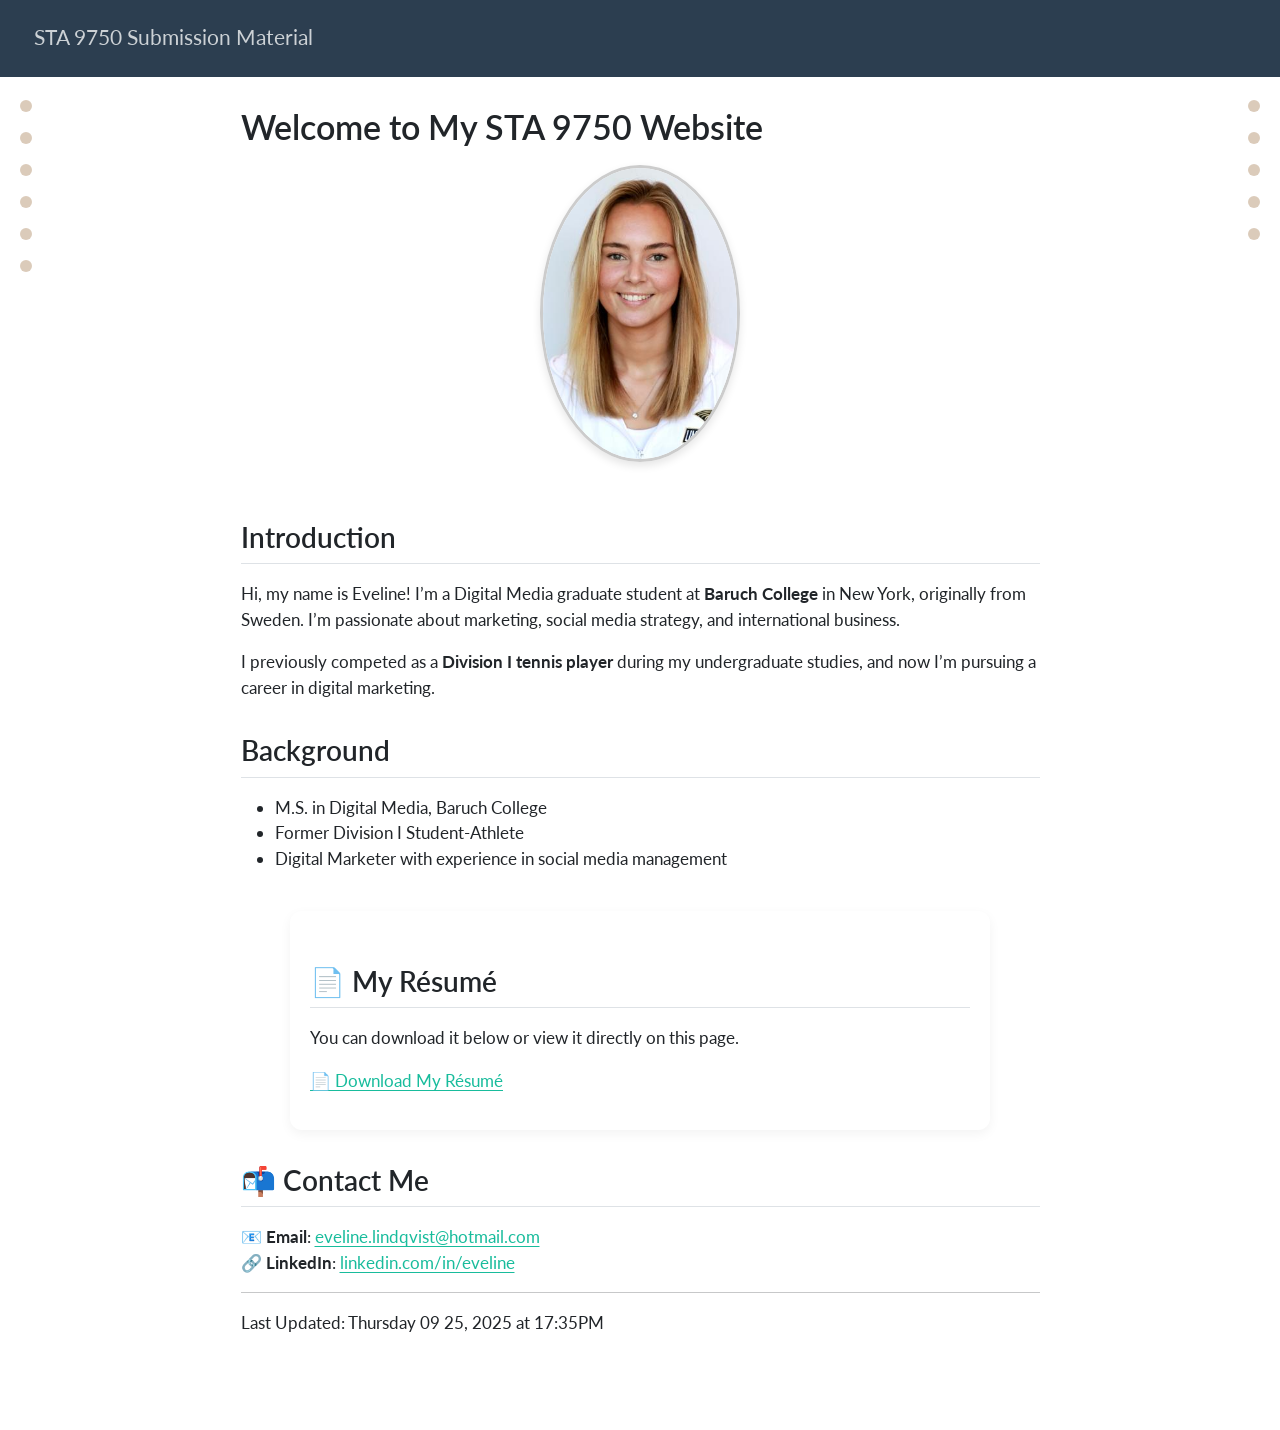
<file: docs/index.html>
<!DOCTYPE html>
<html xmlns="http://www.w3.org/1999/xhtml" lang="en" xml:lang="en"><head>

<meta charset="utf-8">
<meta name="generator" content="quarto-1.8.24">

<meta name="viewport" content="width=device-width, initial-scale=1.0, user-scalable=yes">


<title>Welcome to My STA 9750 Website – STA 9750 Submission Material</title>
<style>
code{white-space: pre-wrap;}
span.smallcaps{font-variant: small-caps;}
div.columns{display: flex; gap: min(4vw, 1.5em);}
div.column{flex: auto; overflow-x: auto;}
div.hanging-indent{margin-left: 1.5em; text-indent: -1.5em;}
ul.task-list{list-style: none;}
ul.task-list li input[type="checkbox"] {
  width: 0.8em;
  margin: 0 0.8em 0.2em -1em; /* quarto-specific, see https://github.com/quarto-dev/quarto-cli/issues/4556 */ 
  vertical-align: middle;
}
</style>


<script src="site_libs/quarto-nav/quarto-nav.js"></script>
<script src="site_libs/quarto-nav/headroom.min.js"></script>
<script src="site_libs/clipboard/clipboard.min.js"></script>
<script src="site_libs/quarto-search/autocomplete.umd.js"></script>
<script src="site_libs/quarto-search/fuse.min.js"></script>
<script src="site_libs/quarto-search/quarto-search.js"></script>
<meta name="quarto:offset" content="./">
<script src="site_libs/quarto-html/quarto.js" type="module"></script>
<script src="site_libs/quarto-html/tabsets/tabsets.js" type="module"></script>
<script src="site_libs/quarto-html/axe/axe-check.js" type="module"></script>
<script src="site_libs/quarto-html/popper.min.js"></script>
<script src="site_libs/quarto-html/tippy.umd.min.js"></script>
<script src="site_libs/quarto-html/anchor.min.js"></script>
<link href="site_libs/quarto-html/tippy.css" rel="stylesheet">
<link href="site_libs/quarto-html/quarto-syntax-highlighting-dc55a5b9e770e841cd82e46aadbfb9b0.css" rel="stylesheet" id="quarto-text-highlighting-styles">
<script src="site_libs/bootstrap/bootstrap.min.js"></script>
<link href="site_libs/bootstrap/bootstrap-icons.css" rel="stylesheet">
<link href="site_libs/bootstrap/bootstrap-f59cc608e70ce16b384b3e6fc30ca698.min.css" rel="stylesheet" append-hash="true" id="quarto-bootstrap" data-mode="light">
<script id="quarto-search-options" type="application/json">{
  "location": "navbar",
  "copy-button": false,
  "collapse-after": 3,
  "panel-placement": "end",
  "type": "overlay",
  "limit": 50,
  "keyboard-shortcut": [
    "f",
    "/",
    "s"
  ],
  "show-item-context": false,
  "language": {
    "search-no-results-text": "No results",
    "search-matching-documents-text": "matching documents",
    "search-copy-link-title": "Copy link to search",
    "search-hide-matches-text": "Hide additional matches",
    "search-more-match-text": "more match in this document",
    "search-more-matches-text": "more matches in this document",
    "search-clear-button-title": "Clear",
    "search-text-placeholder": "",
    "search-detached-cancel-button-title": "Cancel",
    "search-submit-button-title": "Submit",
    "search-label": "Search"
  }
}</script>


</head>

<body class="nav-fixed fullcontent quarto-light">

<div id="quarto-search-results"></div>
  <header id="quarto-header" class="headroom fixed-top">
    <nav class="navbar navbar-expand-lg " data-bs-theme="dark">
      <div class="navbar-container container-fluid">
      <div class="navbar-brand-container mx-auto">
    <a href="./index.html" class="navbar-brand navbar-brand-logo">
    </a>
    <a class="navbar-brand" href="./index.html">
    <span class="navbar-title">STA 9750 Submission Material</span>
    </a>
  </div>
        <div class="quarto-navbar-tools tools-end">
</div>
      </div> <!-- /container-fluid -->
    </nav>
</header>
<!-- content -->
<div id="quarto-content" class="quarto-container page-columns page-rows-contents page-layout-article page-navbar">
<!-- sidebar -->
<!-- margin-sidebar -->
    
<!-- main -->
<main class="content" id="quarto-document-content">

<header id="title-block-header" class="quarto-title-block default">
<div class="quarto-title">
<h1 class="title">Welcome to My STA 9750 Website</h1>
</div>



<div class="quarto-title-meta">

    
  
    
  </div>
  


</header>


<p><img src="resize-2.jpeg" class="img-fluid" style="border-radius: 50%; display: block; margin: 0 auto; border: 3px solid #ccc; box-shadow: 0 4px 8px rgba(0,0,0,0.1);" width="200"><br>
</p>
<section id="introduction" class="level2">
<h2 class="anchored" data-anchor-id="introduction">Introduction</h2>
<p>Hi, my name is Eveline! I’m a Digital Media graduate student at <strong>Baruch College</strong> in New York, originally from Sweden. I’m passionate about marketing, social media strategy, and international business.</p>
<p>I previously competed as a <strong>Division I tennis player</strong> during my undergraduate studies, and now I’m pursuing a career in digital marketing.</p>
</section>
<section id="background" class="level2">
<h2 class="anchored" data-anchor-id="background">Background</h2>
<ul>
<li>M.S. in Digital Media, Baruch College<br>
</li>
<li>Former Division I Student-Athlete<br>
</li>
<li>Digital Marketer with experience in social media management</li>
</ul>
<div style="background-color: #fff; padding: 20px; margin-top: 40px; border-radius: 12px; box-shadow: 0 4px 12px rgba(0,0,0,0.05); max-width: 700px; margin-left: auto; margin-right: auto;">
<h2 class="anchored">
📄 My Résumé
</h2>
<p>
You can download it below or view it directly on this page.
</p>
<p><a href="resume_2025.pdf" target="_blank" class="btn-custom">📄 Download My Résumé</a></p>
</div>
</section>
<section id="contact-me" class="level2">
<h2 class="anchored" data-anchor-id="contact-me">📬 Contact Me</h2>
<p>📧 <strong>Email</strong>: <a href="mailto:eveline@example.com">eveline.lindqvist@hotmail.com</a><br>
🔗 <strong>LinkedIn</strong>: <a href="https://linkedin.com/in/eveline">linkedin.com/in/eveline</a></p>
<style>
/* container that holds all the dots */
.dot-column {
  position: fixed;
  top: 100px;
  left: 20px;
  display: flex;
  flex-direction: column;
  gap: 20px;
  z-index: -1;
}

/* single dot */
.dot {
  width: 12px;
  height: 12px;
  background-color: #a67c52; /* accent brown */
  border-radius: 50%;
  opacity: 0.4;
}

/* optional: add a mirrored column on the right */
.dot-column-right {
  position: fixed;
  top: 100px;
  right: 20px;
  display: flex;
  flex-direction: column;
  gap: 20px;
  z-index: -1;
}
</style>
<!-- Left dot column -->
<div class="dot-column">
<div class="dot">

</div>
<div class="dot">

</div>
<div class="dot">

</div>
<div class="dot">

</div>
<div class="dot">

</div>
<div class="dot">

</div>
</div>
<!-- Right dot column (optional) -->
<div class="dot-column-right">
<div class="dot">

</div>
<div class="dot">

</div>
<div class="dot">

</div>
<div class="dot">

</div>
<div class="dot">

</div>
</div>
<hr>
<p>Last Updated: Thursday 09 25, 2025 at 17:35PM</p>


</section>

</main> <!-- /main -->
<script id="quarto-html-after-body" type="application/javascript">
  window.document.addEventListener("DOMContentLoaded", function (event) {
    const icon = "";
    const anchorJS = new window.AnchorJS();
    anchorJS.options = {
      placement: 'right',
      icon: icon
    };
    anchorJS.add('.anchored');
    const isCodeAnnotation = (el) => {
      for (const clz of el.classList) {
        if (clz.startsWith('code-annotation-')) {                     
          return true;
        }
      }
      return false;
    }
    const onCopySuccess = function(e) {
      // button target
      const button = e.trigger;
      // don't keep focus
      button.blur();
      // flash "checked"
      button.classList.add('code-copy-button-checked');
      var currentTitle = button.getAttribute("title");
      button.setAttribute("title", "Copied!");
      let tooltip;
      if (window.bootstrap) {
        button.setAttribute("data-bs-toggle", "tooltip");
        button.setAttribute("data-bs-placement", "left");
        button.setAttribute("data-bs-title", "Copied!");
        tooltip = new bootstrap.Tooltip(button, 
          { trigger: "manual", 
            customClass: "code-copy-button-tooltip",
            offset: [0, -8]});
        tooltip.show();    
      }
      setTimeout(function() {
        if (tooltip) {
          tooltip.hide();
          button.removeAttribute("data-bs-title");
          button.removeAttribute("data-bs-toggle");
          button.removeAttribute("data-bs-placement");
        }
        button.setAttribute("title", currentTitle);
        button.classList.remove('code-copy-button-checked');
      }, 1000);
      // clear code selection
      e.clearSelection();
    }
    const getTextToCopy = function(trigger) {
      const outerScaffold = trigger.parentElement.cloneNode(true);
      const codeEl = outerScaffold.querySelector('code');
      for (const childEl of codeEl.children) {
        if (isCodeAnnotation(childEl)) {
          childEl.remove();
        }
      }
      return codeEl.innerText;
    }
    const clipboard = new window.ClipboardJS('.code-copy-button:not([data-in-quarto-modal])', {
      text: getTextToCopy
    });
    clipboard.on('success', onCopySuccess);
    if (window.document.getElementById('quarto-embedded-source-code-modal')) {
      const clipboardModal = new window.ClipboardJS('.code-copy-button[data-in-quarto-modal]', {
        text: getTextToCopy,
        container: window.document.getElementById('quarto-embedded-source-code-modal')
      });
      clipboardModal.on('success', onCopySuccess);
    }
      var localhostRegex = new RegExp(/^(?:http|https):\/\/localhost\:?[0-9]*\//);
      var mailtoRegex = new RegExp(/^mailto:/);
        var filterRegex = new RegExp("https:\/\/evelinelindqvistnilsson\.github\.io\/STA9750-2025-FALL\/");
      var isInternal = (href) => {
          return filterRegex.test(href) || localhostRegex.test(href) || mailtoRegex.test(href);
      }
      // Inspect non-navigation links and adorn them if external
     var links = window.document.querySelectorAll('a[href]:not(.nav-link):not(.navbar-brand):not(.toc-action):not(.sidebar-link):not(.sidebar-item-toggle):not(.pagination-link):not(.no-external):not([aria-hidden]):not(.dropdown-item):not(.quarto-navigation-tool):not(.about-link)');
      for (var i=0; i<links.length; i++) {
        const link = links[i];
        if (!isInternal(link.href)) {
          // undo the damage that might have been done by quarto-nav.js in the case of
          // links that we want to consider external
          if (link.dataset.originalHref !== undefined) {
            link.href = link.dataset.originalHref;
          }
        }
      }
    function tippyHover(el, contentFn, onTriggerFn, onUntriggerFn) {
      const config = {
        allowHTML: true,
        maxWidth: 500,
        delay: 100,
        arrow: false,
        appendTo: function(el) {
            return el.parentElement;
        },
        interactive: true,
        interactiveBorder: 10,
        theme: 'quarto',
        placement: 'bottom-start',
      };
      if (contentFn) {
        config.content = contentFn;
      }
      if (onTriggerFn) {
        config.onTrigger = onTriggerFn;
      }
      if (onUntriggerFn) {
        config.onUntrigger = onUntriggerFn;
      }
      window.tippy(el, config); 
    }
    const noterefs = window.document.querySelectorAll('a[role="doc-noteref"]');
    for (var i=0; i<noterefs.length; i++) {
      const ref = noterefs[i];
      tippyHover(ref, function() {
        // use id or data attribute instead here
        let href = ref.getAttribute('data-footnote-href') || ref.getAttribute('href');
        try { href = new URL(href).hash; } catch {}
        const id = href.replace(/^#\/?/, "");
        const note = window.document.getElementById(id);
        if (note) {
          return note.innerHTML;
        } else {
          return "";
        }
      });
    }
    const xrefs = window.document.querySelectorAll('a.quarto-xref');
    const processXRef = (id, note) => {
      // Strip column container classes
      const stripColumnClz = (el) => {
        el.classList.remove("page-full", "page-columns");
        if (el.children) {
          for (const child of el.children) {
            stripColumnClz(child);
          }
        }
      }
      stripColumnClz(note)
      if (id === null || id.startsWith('sec-')) {
        // Special case sections, only their first couple elements
        const container = document.createElement("div");
        if (note.children && note.children.length > 2) {
          container.appendChild(note.children[0].cloneNode(true));
          for (let i = 1; i < note.children.length; i++) {
            const child = note.children[i];
            if (child.tagName === "P" && child.innerText === "") {
              continue;
            } else {
              container.appendChild(child.cloneNode(true));
              break;
            }
          }
          if (window.Quarto?.typesetMath) {
            window.Quarto.typesetMath(container);
          }
          return container.innerHTML
        } else {
          if (window.Quarto?.typesetMath) {
            window.Quarto.typesetMath(note);
          }
          return note.innerHTML;
        }
      } else {
        // Remove any anchor links if they are present
        const anchorLink = note.querySelector('a.anchorjs-link');
        if (anchorLink) {
          anchorLink.remove();
        }
        if (window.Quarto?.typesetMath) {
          window.Quarto.typesetMath(note);
        }
        if (note.classList.contains("callout")) {
          return note.outerHTML;
        } else {
          return note.innerHTML;
        }
      }
    }
    for (var i=0; i<xrefs.length; i++) {
      const xref = xrefs[i];
      tippyHover(xref, undefined, function(instance) {
        instance.disable();
        let url = xref.getAttribute('href');
        let hash = undefined; 
        if (url.startsWith('#')) {
          hash = url;
        } else {
          try { hash = new URL(url).hash; } catch {}
        }
        if (hash) {
          const id = hash.replace(/^#\/?/, "");
          const note = window.document.getElementById(id);
          if (note !== null) {
            try {
              const html = processXRef(id, note.cloneNode(true));
              instance.setContent(html);
            } finally {
              instance.enable();
              instance.show();
            }
          } else {
            // See if we can fetch this
            fetch(url.split('#')[0])
            .then(res => res.text())
            .then(html => {
              const parser = new DOMParser();
              const htmlDoc = parser.parseFromString(html, "text/html");
              const note = htmlDoc.getElementById(id);
              if (note !== null) {
                const html = processXRef(id, note);
                instance.setContent(html);
              } 
            }).finally(() => {
              instance.enable();
              instance.show();
            });
          }
        } else {
          // See if we can fetch a full url (with no hash to target)
          // This is a special case and we should probably do some content thinning / targeting
          fetch(url)
          .then(res => res.text())
          .then(html => {
            const parser = new DOMParser();
            const htmlDoc = parser.parseFromString(html, "text/html");
            const note = htmlDoc.querySelector('main.content');
            if (note !== null) {
              // This should only happen for chapter cross references
              // (since there is no id in the URL)
              // remove the first header
              if (note.children.length > 0 && note.children[0].tagName === "HEADER") {
                note.children[0].remove();
              }
              const html = processXRef(null, note);
              instance.setContent(html);
            } 
          }).finally(() => {
            instance.enable();
            instance.show();
          });
        }
      }, function(instance) {
      });
    }
        let selectedAnnoteEl;
        const selectorForAnnotation = ( cell, annotation) => {
          let cellAttr = 'data-code-cell="' + cell + '"';
          let lineAttr = 'data-code-annotation="' +  annotation + '"';
          const selector = 'span[' + cellAttr + '][' + lineAttr + ']';
          return selector;
        }
        const selectCodeLines = (annoteEl) => {
          const doc = window.document;
          const targetCell = annoteEl.getAttribute("data-target-cell");
          const targetAnnotation = annoteEl.getAttribute("data-target-annotation");
          const annoteSpan = window.document.querySelector(selectorForAnnotation(targetCell, targetAnnotation));
          const lines = annoteSpan.getAttribute("data-code-lines").split(",");
          const lineIds = lines.map((line) => {
            return targetCell + "-" + line;
          })
          let top = null;
          let height = null;
          let parent = null;
          if (lineIds.length > 0) {
              //compute the position of the single el (top and bottom and make a div)
              const el = window.document.getElementById(lineIds[0]);
              top = el.offsetTop;
              height = el.offsetHeight;
              parent = el.parentElement.parentElement;
            if (lineIds.length > 1) {
              const lastEl = window.document.getElementById(lineIds[lineIds.length - 1]);
              const bottom = lastEl.offsetTop + lastEl.offsetHeight;
              height = bottom - top;
            }
            if (top !== null && height !== null && parent !== null) {
              // cook up a div (if necessary) and position it 
              let div = window.document.getElementById("code-annotation-line-highlight");
              if (div === null) {
                div = window.document.createElement("div");
                div.setAttribute("id", "code-annotation-line-highlight");
                div.style.position = 'absolute';
                parent.appendChild(div);
              }
              div.style.top = top - 2 + "px";
              div.style.height = height + 4 + "px";
              div.style.left = 0;
              let gutterDiv = window.document.getElementById("code-annotation-line-highlight-gutter");
              if (gutterDiv === null) {
                gutterDiv = window.document.createElement("div");
                gutterDiv.setAttribute("id", "code-annotation-line-highlight-gutter");
                gutterDiv.style.position = 'absolute';
                const codeCell = window.document.getElementById(targetCell);
                const gutter = codeCell.querySelector('.code-annotation-gutter');
                gutter.appendChild(gutterDiv);
              }
              gutterDiv.style.top = top - 2 + "px";
              gutterDiv.style.height = height + 4 + "px";
            }
            selectedAnnoteEl = annoteEl;
          }
        };
        const unselectCodeLines = () => {
          const elementsIds = ["code-annotation-line-highlight", "code-annotation-line-highlight-gutter"];
          elementsIds.forEach((elId) => {
            const div = window.document.getElementById(elId);
            if (div) {
              div.remove();
            }
          });
          selectedAnnoteEl = undefined;
        };
          // Handle positioning of the toggle
      window.addEventListener(
        "resize",
        throttle(() => {
          elRect = undefined;
          if (selectedAnnoteEl) {
            selectCodeLines(selectedAnnoteEl);
          }
        }, 10)
      );
      function throttle(fn, ms) {
      let throttle = false;
      let timer;
        return (...args) => {
          if(!throttle) { // first call gets through
              fn.apply(this, args);
              throttle = true;
          } else { // all the others get throttled
              if(timer) clearTimeout(timer); // cancel #2
              timer = setTimeout(() => {
                fn.apply(this, args);
                timer = throttle = false;
              }, ms);
          }
        };
      }
        // Attach click handler to the DT
        const annoteDls = window.document.querySelectorAll('dt[data-target-cell]');
        for (const annoteDlNode of annoteDls) {
          annoteDlNode.addEventListener('click', (event) => {
            const clickedEl = event.target;
            if (clickedEl !== selectedAnnoteEl) {
              unselectCodeLines();
              const activeEl = window.document.querySelector('dt[data-target-cell].code-annotation-active');
              if (activeEl) {
                activeEl.classList.remove('code-annotation-active');
              }
              selectCodeLines(clickedEl);
              clickedEl.classList.add('code-annotation-active');
            } else {
              // Unselect the line
              unselectCodeLines();
              clickedEl.classList.remove('code-annotation-active');
            }
          });
        }
    const findCites = (el) => {
      const parentEl = el.parentElement;
      if (parentEl) {
        const cites = parentEl.dataset.cites;
        if (cites) {
          return {
            el,
            cites: cites.split(' ')
          };
        } else {
          return findCites(el.parentElement)
        }
      } else {
        return undefined;
      }
    };
    var bibliorefs = window.document.querySelectorAll('a[role="doc-biblioref"]');
    for (var i=0; i<bibliorefs.length; i++) {
      const ref = bibliorefs[i];
      const citeInfo = findCites(ref);
      if (citeInfo) {
        tippyHover(citeInfo.el, function() {
          var popup = window.document.createElement('div');
          citeInfo.cites.forEach(function(cite) {
            var citeDiv = window.document.createElement('div');
            citeDiv.classList.add('hanging-indent');
            citeDiv.classList.add('csl-entry');
            var biblioDiv = window.document.getElementById('ref-' + cite);
            if (biblioDiv) {
              citeDiv.innerHTML = biblioDiv.innerHTML;
            }
            popup.appendChild(citeDiv);
          });
          return popup.innerHTML;
        });
      }
    }
  });
  </script>
</div> <!-- /content -->




</body></html>
</file>
<file: docs/site_libs/quarto-html/tippy.css>
.tippy-box[data-animation=fade][data-state=hidden]{opacity:0}[data-tippy-root]{max-width:calc(100vw - 10px)}.tippy-box{position:relative;background-color:#333;color:#fff;border-radius:4px;font-size:14px;line-height:1.4;white-space:normal;outline:0;transition-property:transform,visibility,opacity}.tippy-box[data-placement^=top]>.tippy-arrow{bottom:0}.tippy-box[data-placement^=top]>.tippy-arrow:before{bottom:-7px;left:0;border-width:8px 8px 0;border-top-color:initial;transform-origin:center top}.tippy-box[data-placement^=bottom]>.tippy-arrow{top:0}.tippy-box[data-placement^=bottom]>.tippy-arrow:before{top:-7px;left:0;border-width:0 8px 8px;border-bottom-color:initial;transform-origin:center bottom}.tippy-box[data-placement^=left]>.tippy-arrow{right:0}.tippy-box[data-placement^=left]>.tippy-arrow:before{border-width:8px 0 8px 8px;border-left-color:initial;right:-7px;transform-origin:center left}.tippy-box[data-placement^=right]>.tippy-arrow{left:0}.tippy-box[data-placement^=right]>.tippy-arrow:before{left:-7px;border-width:8px 8px 8px 0;border-right-color:initial;transform-origin:center right}.tippy-box[data-inertia][data-state=visible]{transition-timing-function:cubic-bezier(.54,1.5,.38,1.11)}.tippy-arrow{width:16px;height:16px;color:#333}.tippy-arrow:before{content:"";position:absolute;border-color:transparent;border-style:solid}.tippy-content{position:relative;padding:5px 9px;z-index:1}
</file>
<file: docs/site_libs/quarto-html/quarto-syntax-highlighting-dc55a5b9e770e841cd82e46aadbfb9b0.css>
/* quarto syntax highlight colors */
:root {
  --quarto-hl-ot-color: #003B4F;
  --quarto-hl-at-color: #657422;
  --quarto-hl-ss-color: #20794D;
  --quarto-hl-an-color: #5E5E5E;
  --quarto-hl-fu-color: #4758AB;
  --quarto-hl-st-color: #20794D;
  --quarto-hl-cf-color: #003B4F;
  --quarto-hl-op-color: #5E5E5E;
  --quarto-hl-er-color: #AD0000;
  --quarto-hl-bn-color: #AD0000;
  --quarto-hl-al-color: #AD0000;
  --quarto-hl-va-color: #111111;
  --quarto-hl-bu-color: inherit;
  --quarto-hl-ex-color: inherit;
  --quarto-hl-pp-color: #AD0000;
  --quarto-hl-in-color: #5E5E5E;
  --quarto-hl-vs-color: #20794D;
  --quarto-hl-wa-color: #5E5E5E;
  --quarto-hl-do-color: #5E5E5E;
  --quarto-hl-im-color: #00769E;
  --quarto-hl-ch-color: #20794D;
  --quarto-hl-dt-color: #AD0000;
  --quarto-hl-fl-color: #AD0000;
  --quarto-hl-co-color: #5E5E5E;
  --quarto-hl-cv-color: #5E5E5E;
  --quarto-hl-cn-color: #8f5902;
  --quarto-hl-sc-color: #5E5E5E;
  --quarto-hl-dv-color: #AD0000;
  --quarto-hl-kw-color: #003B4F;
}

/* other quarto variables */
:root {
  --quarto-font-monospace: SFMono-Regular, Menlo, Monaco, Consolas, "Liberation Mono", "Courier New", monospace;
}

/* syntax highlight based on Pandoc's rules */
pre > code.sourceCode > span {
  color: #003B4F;
}

code.sourceCode > span {
  color: #003B4F;
}

div.sourceCode,
div.sourceCode pre.sourceCode {
  color: #003B4F;
}

/* Normal */
code span {
  color: #003B4F;
}

/* Alert */
code span.al {
  color: #AD0000;
  font-style: inherit;
}

/* Annotation */
code span.an {
  color: #5E5E5E;
  font-style: inherit;
}

/* Attribute */
code span.at {
  color: #657422;
  font-style: inherit;
}

/* BaseN */
code span.bn {
  color: #AD0000;
  font-style: inherit;
}

/* BuiltIn */
code span.bu {
  font-style: inherit;
}

/* ControlFlow */
code span.cf {
  color: #003B4F;
  font-weight: bold;
  font-style: inherit;
}

/* Char */
code span.ch {
  color: #20794D;
  font-style: inherit;
}

/* Constant */
code span.cn {
  color: #8f5902;
  font-style: inherit;
}

/* Comment */
code span.co {
  color: #5E5E5E;
  font-style: inherit;
}

/* CommentVar */
code span.cv {
  color: #5E5E5E;
  font-style: italic;
}

/* Documentation */
code span.do {
  color: #5E5E5E;
  font-style: italic;
}

/* DataType */
code span.dt {
  color: #AD0000;
  font-style: inherit;
}

/* DecVal */
code span.dv {
  color: #AD0000;
  font-style: inherit;
}

/* Error */
code span.er {
  color: #AD0000;
  font-style: inherit;
}

/* Extension */
code span.ex {
  font-style: inherit;
}

/* Float */
code span.fl {
  color: #AD0000;
  font-style: inherit;
}

/* Function */
code span.fu {
  color: #4758AB;
  font-style: inherit;
}

/* Import */
code span.im {
  color: #00769E;
  font-style: inherit;
}

/* Information */
code span.in {
  color: #5E5E5E;
  font-style: inherit;
}

/* Keyword */
code span.kw {
  color: #003B4F;
  font-weight: bold;
  font-style: inherit;
}

/* Operator */
code span.op {
  color: #5E5E5E;
  font-style: inherit;
}

/* Other */
code span.ot {
  color: #003B4F;
  font-style: inherit;
}

/* Preprocessor */
code span.pp {
  color: #AD0000;
  font-style: inherit;
}

/* SpecialChar */
code span.sc {
  color: #5E5E5E;
  font-style: inherit;
}

/* SpecialString */
code span.ss {
  color: #20794D;
  font-style: inherit;
}

/* String */
code span.st {
  color: #20794D;
  font-style: inherit;
}

/* Variable */
code span.va {
  color: #111111;
  font-style: inherit;
}

/* VerbatimString */
code span.vs {
  color: #20794D;
  font-style: inherit;
}

/* Warning */
code span.wa {
  color: #5E5E5E;
  font-style: italic;
}

.prevent-inlining {
  content: "</";
}

/*# sourceMappingURL=21f0b8dca5c347bd0a806dc2ce2adfe3.css.map */
</file>
